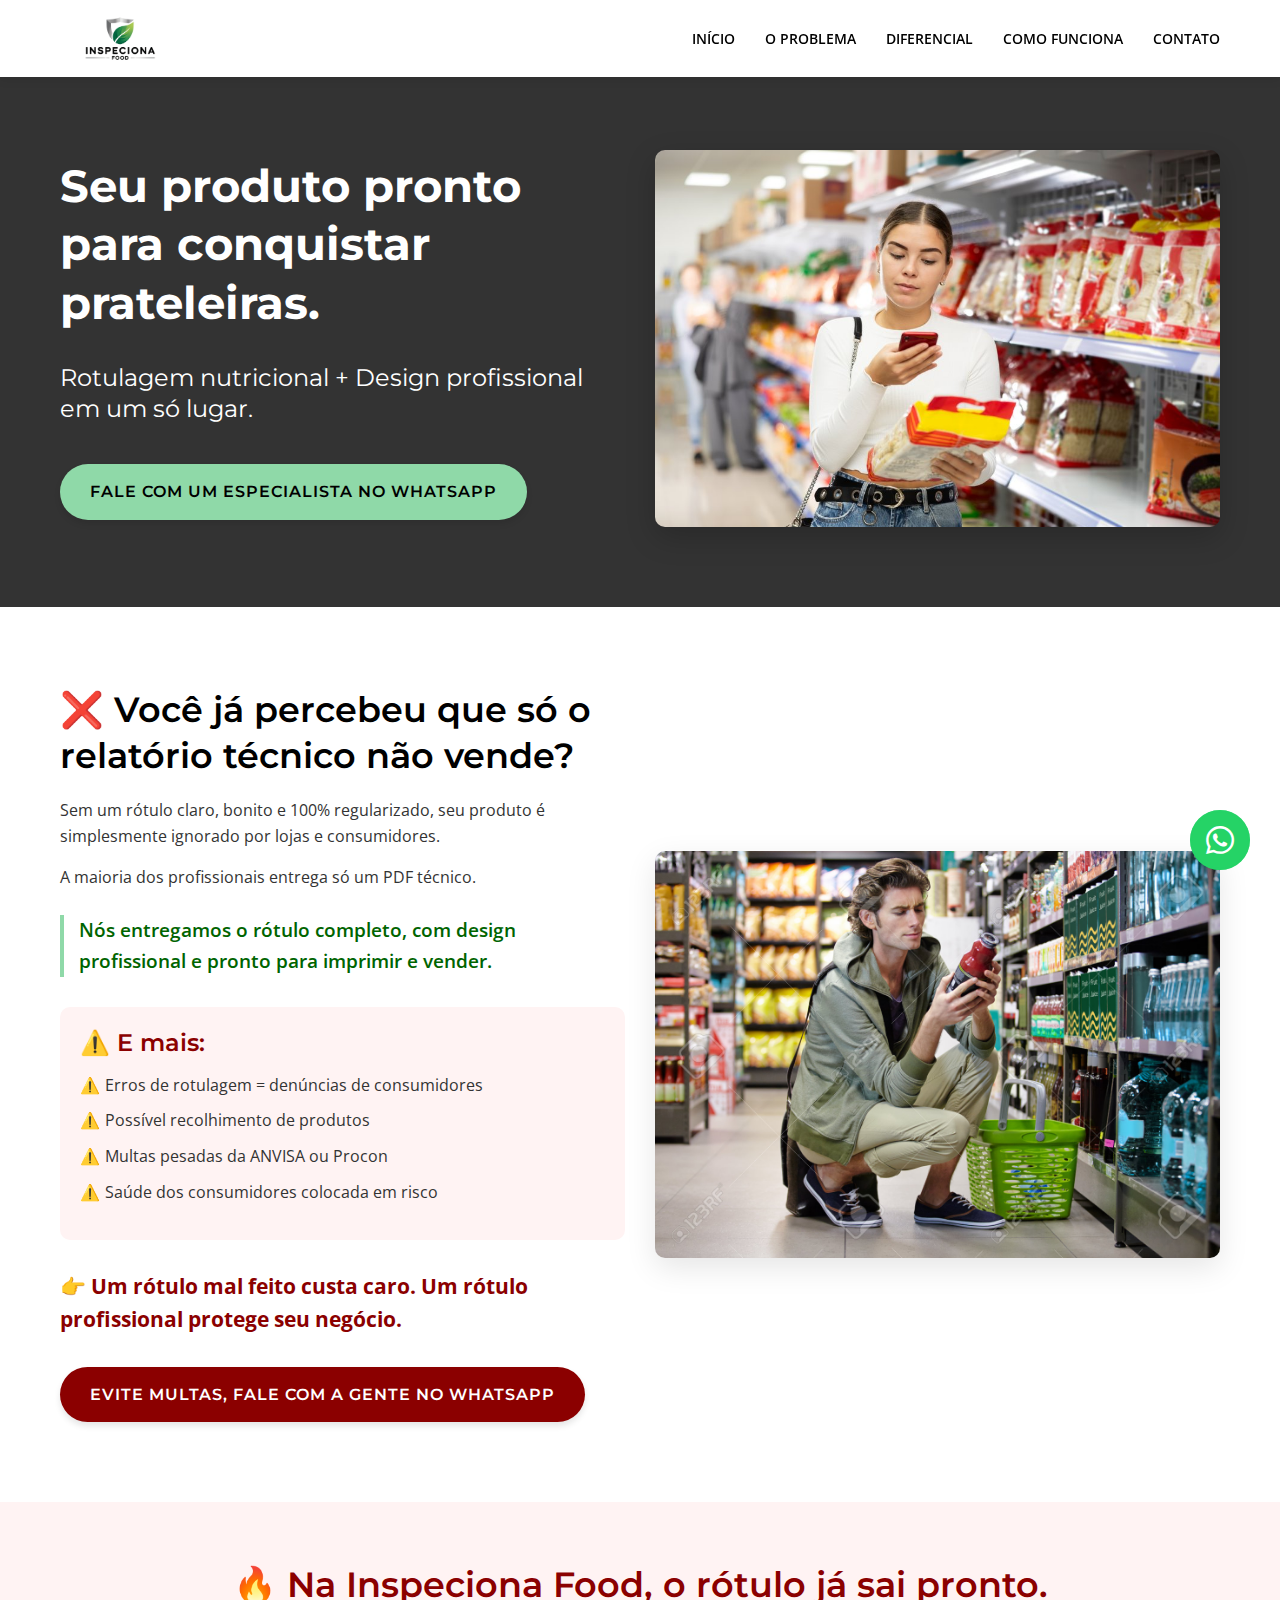
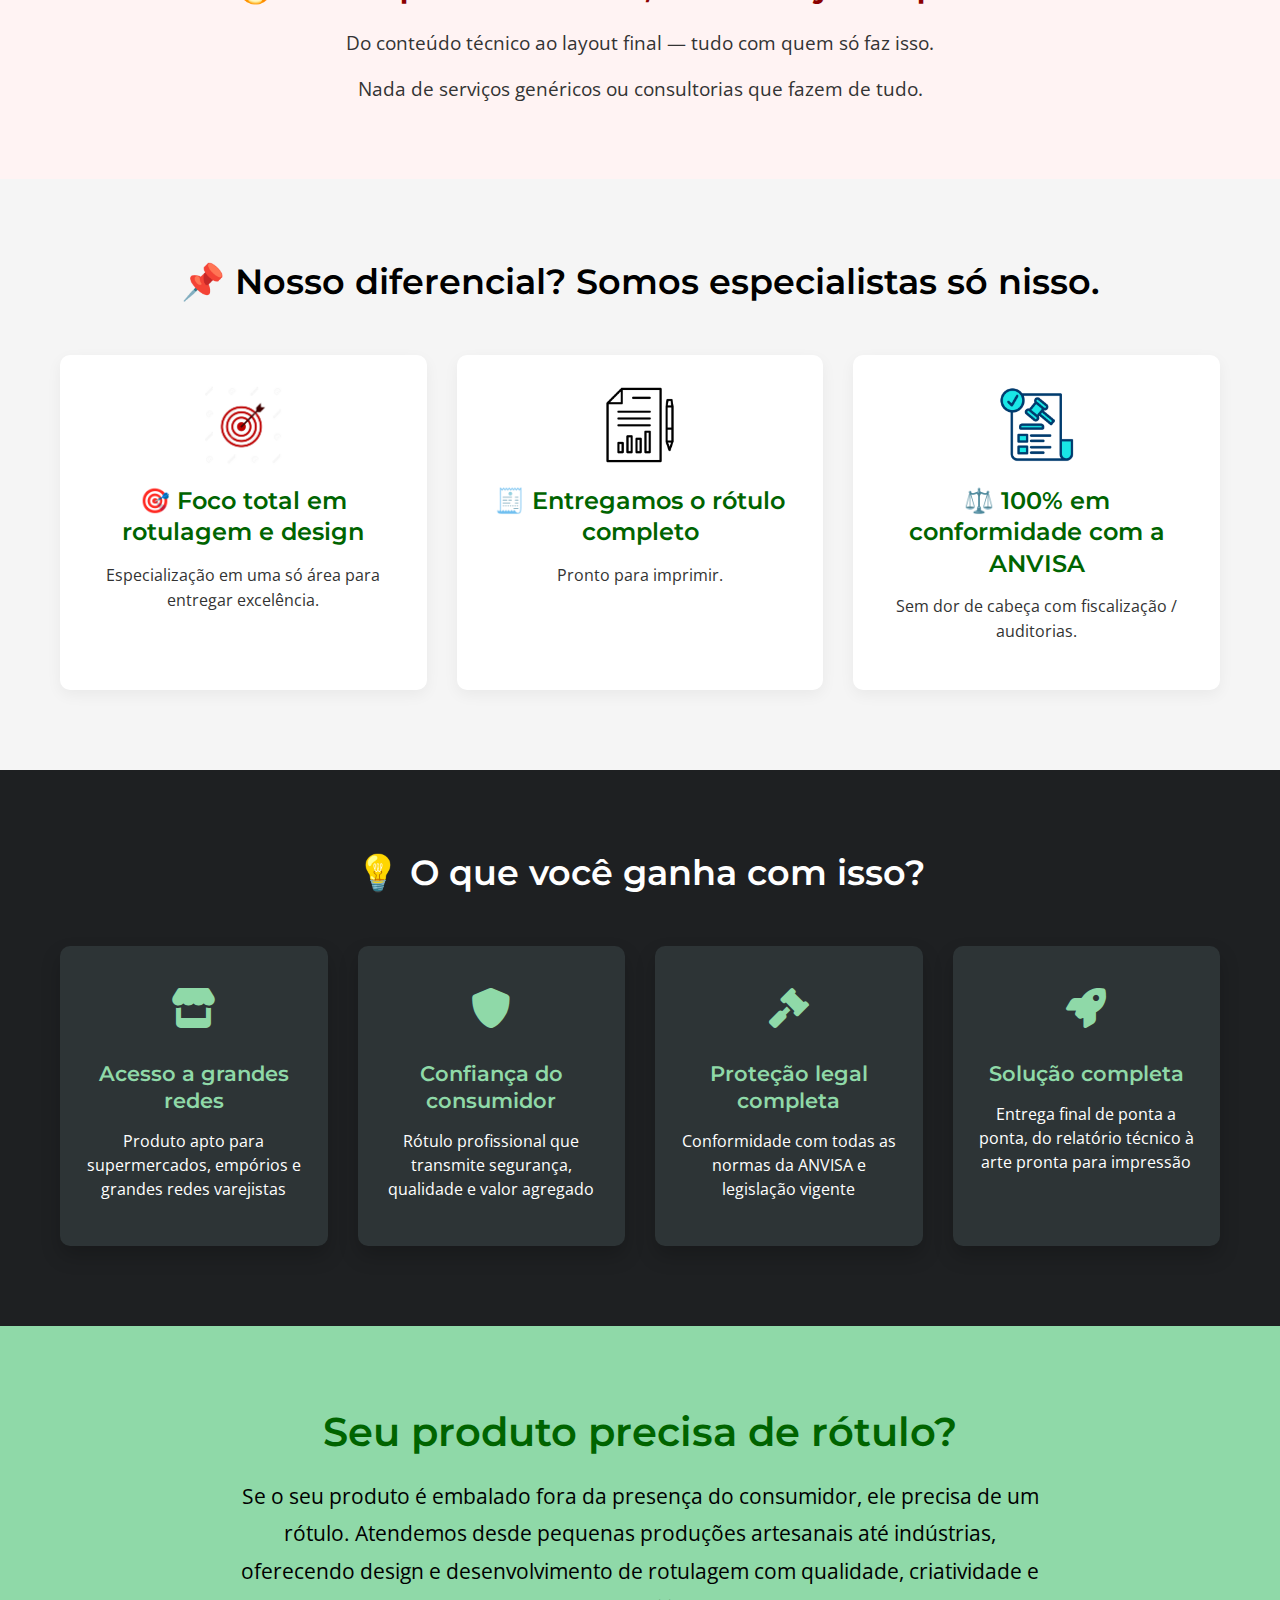
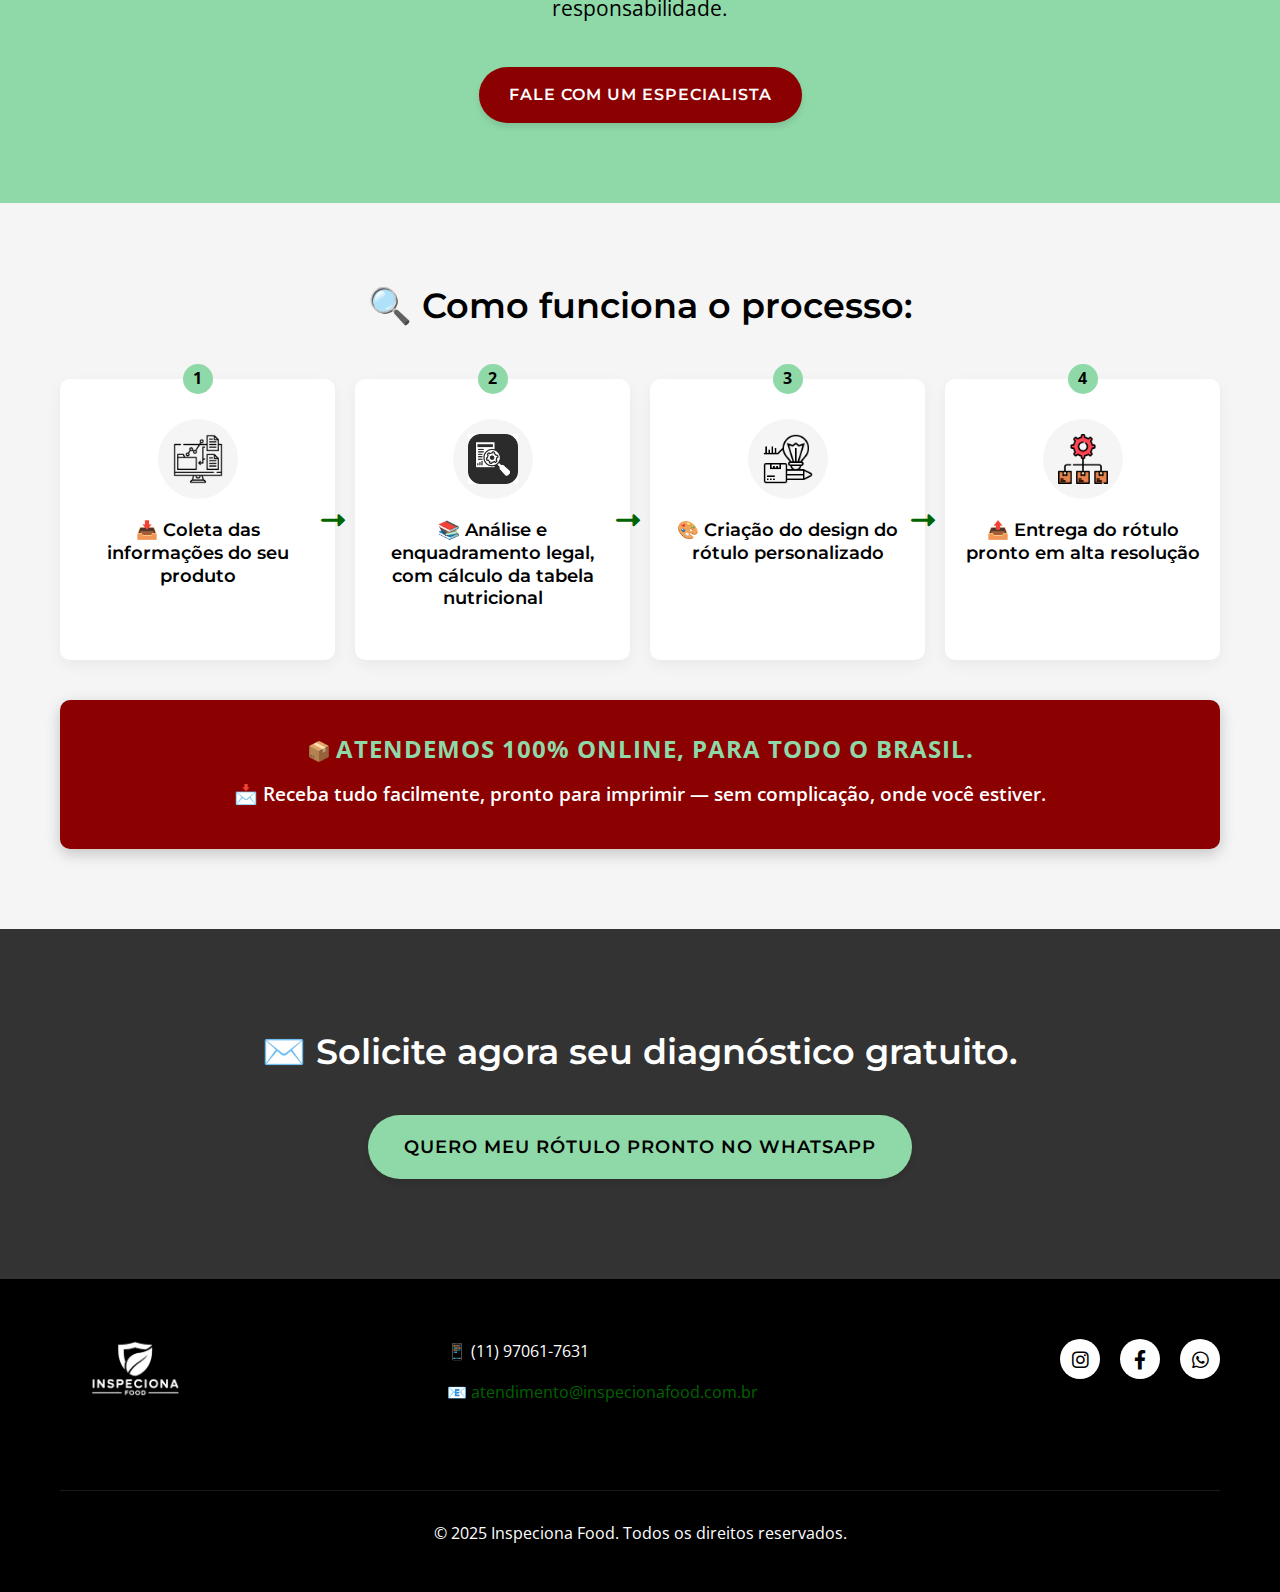
<file: index.html>
<!DOCTYPE html>
<html lang="pt-BR">
<head>
    <meta charset="UTF-8">
    <meta name="viewport" content="width=device-width, initial-scale=1.0">
	<link rel="icon" href="assets/img/favicon.png" type="image/png">

	<title>Inspeciona Food | Rotulagem Nutricional Profissional + Design</title>
	<meta name="description" content="Seu rótulo pronto para vender: Rotulagem nutricional, design profissional e conformidade 100% com a legislação. Atendimento online para todo o Brasil.">
	<meta name="keywords" content="rotulagem nutricional, design de rótulos, conformidade ANVISA, rótulo alimentos, rótulo personalizado, rótulo produto artesanal, rotulagem Brasil, Inspeciona Food, Serviço de rotulagem">
	<meta name="robots" content="index, follow">
	<meta name="author" content="Inspeciona Food">
	<meta name="language" content="pt-BR">
	<meta property="og:title" content="Inspeciona Food | Rótulo Nutricional Pronto para Vender">
	<meta property="og:description" content="Design profissional + rotulagem com 100% de conformidade com a legislação. Entrega pronta para impressão.">
	<meta property="og:image" content="https://inspecionafood.com.br/assets/img/logo-fundo.png">
	<meta property="og:url" content="https://inspecionafood.com.br/">
	<meta property="og:type" content="website">
	<meta name="twitter:card" content="summary_large_image">
	<meta name="twitter:title" content="Inspeciona Food - Rotulagem que Protege e Vende">
	<meta name="twitter:description" content="Rótulo profissional e regularizado pronto para supermercados.">
	<meta name="twitter:image" content="https://inspecionafood.com.br/assets/img/logo-fundo.png">
	<link rel="canonical" href="https://www.inspecionafood.com.br/">

	

    <link rel="stylesheet" href="assets/css/style.css">
    <!-- Font Awesome para ícones -->
    <link rel="stylesheet" href="https://cdnjs.cloudflare.com/ajax/libs/font-awesome/6.0.0/css/all.min.css">
    <!-- Google Fonts -->
    <link rel="preconnect" href="https://fonts.googleapis.com">
    <link rel="preconnect" href="https://fonts.gstatic.com" crossorigin>
    <link href="https://fonts.googleapis.com/css2?family=Montserrat:wght@400;500;600;700&family=Open+Sans:wght@400;600&display=swap" rel="stylesheet">
	
	<!-- Google tag (gtag.js) -->
	<script async src="https://www.googletagmanager.com/gtag/js?id=AW-17165617816"></script>
	<script>
	window.dataLayer = window.dataLayer || [];
	function gtag(){dataLayer.push(arguments);}
	gtag('js', new Date());

	gtag('config', 'AW-17165617816');
	</script>
	
	
</head>
<body>
    <!-- Header Fixo -->
    <header id="header">
        <div class="container">
            <div class="logo">
                <a href="#inicio">
                    <img src="assets/img/logo.png" alt="Inspeciona Food Logo">
                </a>
            </div>
            <nav class="desktop-menu">
                <ul>
                    <li><a href="#inicio">Início</a></li>
                    <li><a href="#problema">O Problema</a></li>
                    <li><a href="#diferencial">Diferencial</a></li>
                    <li><a href="#funciona">Como Funciona</a></li>
                    <li><a href="#contato">Contato</a></li>
                </ul>
            </nav>
            <div class="mobile-menu-icon">
                <span></span>
                <span></span>
                <span></span>
            </div>
        </div>
        <nav class="mobile-menu">
            <ul>
                <li><a href="#inicio">Início</a></li>
                <li><a href="#problema">O Problema</a></li>
                <li><a href="#diferencial">Diferencial</a></li>
                <li><a href="#funciona">Como Funciona</a></li>
                <li><a href="#contato">Contato</a></li>
            </ul>
        </nav>
    </header>

    <!-- Seção Hero -->
    <section id="inicio" class="hero">
        <div class="container">
            <div class="hero-content">
                <div class="hero-text">
                    <h1>Seu produto pronto para conquistar prateleiras.</h1>
                    <h2>Rotulagem nutricional + Design profissional em um só lugar.</h2>
                    <a href="https://wa.me/5511970617631?text=Ol%C3%A1%2C%20tenho%20interesse%20nos%20servi%C3%A7os%20da%20Inspeciona%20Food." class="btn btn-primary pulse">Fale com um especialista no WhatsApp</a>
                </div>
                <div class="hero-image">
                    <img src="assets/img/hero_background.jpg" alt="Produto com rótulo profissional">
                </div>
            </div>
        </div>
    </section>

    <!-- Seção Problema -->
    <section id="problema" class="problema">
        <div class="container">
            <div class="problema-content">
                <div class="problema-text">
                    <h2>❌ Você já percebeu que só o relatório técnico não vende?</h2>
                    <p>Sem um rótulo claro, bonito e 100% regularizado, seu produto é simplesmente ignorado por lojas e consumidores.</p>
                    <p>A maioria dos profissionais entrega só um PDF técnico.</p>
                    <p class="destaque">Nós entregamos o rótulo completo, com design profissional e pronto para imprimir e vender.</p>
                    
                    <div class="alerta">
                        <h3>⚠️ E mais:</h3>
                        <ul>
                            <li>Erros de rotulagem = denúncias de consumidores</li>
                            <li>Possível recolhimento de produtos</li>
                            <li>Multas pesadas da ANVISA ou Procon</li>
                            <li>Saúde dos consumidores colocada em risco</li>
                        </ul>
                    </div>
                    
                    <p class="destaque-final">👉 Um rótulo mal feito custa caro. Um rótulo profissional protege seu negócio.</p>
                    
                    <a href="https://wa.me/5511970617631?text=Ol%C3%A1%2C%20tenho%20interesse%20nos%20servi%C3%A7os%20da%20Inspeciona%20Food." class="btn btn-secondary pulse">Evite multas, fale com a gente no WhatsApp</a>
                </div>
                <div class="problema-image">
                    <img src="assets/img/dor_direta_image.jpg" alt="Cliente com rótulo mal feito">
                </div>
            </div>
        </div>
    </section>

    <!-- Seção Chamada -->
    <section class="chamada">
        <div class="container">
            <h2>🔥 Na Inspeciona Food, o rótulo já sai pronto.</h2>
            <p>Do conteúdo técnico ao layout final — tudo com quem só faz isso.</p>
            <p>Nada de serviços genéricos ou consultorias que fazem de tudo.</p>
        </div>
    </section>

    <!-- Seção Diferencial -->
    <section id="diferencial" class="diferencial">
        <div class="container">
            <h2>📌 Nosso diferencial? Somos especialistas só nisso.</h2>
            
            <div class="diferenciais-grid">
                <div class="diferencial-item">
                    <div class="diferencial-icon">
                        <img src="assets/img/icon_foco.jpg" alt="Ícone de Foco">
                    </div>
                    <h3>🎯 Foco total em rotulagem e design</h3>
                    <p>Especialização em uma só área para entregar excelência.</p>
                </div>
                
                <div class="diferencial-item">
                    <div class="diferencial-icon">
                        <img src="assets/img/icon_entrega.png" alt="Ícone de Entrega">
                    </div>
                    <h3>🧾 Entregamos o rótulo completo</h3>
                    <p>Pronto para imprimir.</p>
                </div>
                
                <div class="diferencial-item">
                    <div class="diferencial-icon">
                        <img src="assets/img/icon_conformidade.png" alt="Ícone de Conformidade">
                    </div>
                    <h3>⚖️ 100% em conformidade com a ANVISA</h3>
                    <p>Sem dor de cabeça com fiscalização / auditorias.</p>
                </div>
            </div>
        </div>
    </section>

    <!-- Seção Resultado - Atualizada com fundo escuro e tópicos personalizados -->
    <section class="resultado dark-bg">
        <div class="container">
            <h2>💡 O que você ganha com isso?</h2>
            
            <div class="resultado-cards">
                <div class="resultado-card">
                    <div class="resultado-icon">
                        <i class="fas fa-store"></i>
                    </div>
                    <h3>Acesso a grandes redes</h3>
                    <p>Produto apto para supermercados, empórios e grandes redes varejistas</p>
                </div>
                
                <div class="resultado-card">
                    <div class="resultado-icon">
                        <i class="fas fa-shield-alt"></i>
                    </div>
                    <h3>Confiança do consumidor</h3>
                    <p>Rótulo profissional que transmite segurança, qualidade e valor agregado</p>
                </div>
                
                <div class="resultado-card">
                    <div class="resultado-icon">
                        <i class="fas fa-gavel"></i>
                    </div>
                    <h3>Proteção legal completa</h3>
                    <p>Conformidade com todas as normas da ANVISA e legislação vigente</p>
                </div>
                
                <div class="resultado-card">
                    <div class="resultado-icon">
                        <i class="fas fa-rocket"></i>
                    </div>
                    <h3>Solução completa</h3>
                    <p>Entrega final de ponta a ponta, do relatório técnico à arte pronta para impressão</p>
                </div>
            </div>
        </div>
    </section>

    <!-- Nova Seção - Rotulagem -->
    <section class="rotulagem-destaque">
        <div class="container">
            <div class="rotulagem-content">
                <h2>Seu produto precisa de rótulo?</h2>
                <p>Se o seu produto é embalado fora da presença do consumidor, ele precisa de um rótulo. Atendemos desde pequenas produções artesanais até indústrias, oferecendo design e desenvolvimento de rotulagem com qualidade, criatividade e responsabilidade.</p>
                <a href="https://wa.me/5511970617631?text=Ol%C3%A1%2C%20tenho%20interesse%20nos%20servi%C3%A7os%20da%20Inspeciona%20Food." class="btn btn-primary pulse">Fale com um especialista</a>
            </div>
        </div>
    </section>

     <!-- Seção Como Funciona - Atualizada com imagens de fluxo -->
    <section id="funciona" class="como-funciona">
        <div class="container">
            <h2>🔍 Como funciona o processo:</h2>
            
            <div class="processo-grid">
                <div class="processo-item">
                    <div class="processo-numero">1</div>
                    <div class="processo-icon">
                        <img src="assets/img/icon_coleta.png" alt="Ícone de Coleta de Dados">
                    </div>
                    <h3>📥 Coleta das informações do seu produto</h3>
                    <div class="processo-seta">
                        <i class="fas fa-long-arrow-alt-right"></i>
                    </div>
                </div>
                
                <div class="processo-item">
                    <div class="processo-numero">2</div>
                    <div class="processo-icon">
                        <img src="assets/img/icon_analise.jpg" alt="Ícone de Análise">
                    </div>
                    <h3>📚 Análise e enquadramento legal, com cálculo da tabela nutricional</h3>
                    <div class="processo-seta">
                        <i class="fas fa-long-arrow-alt-right"></i>
                    </div>
                </div>
                
                <div class="processo-item">
                    <div class="processo-numero">3</div>
                    <div class="processo-icon">
                        <img src="assets/img/icon_design.png" alt="Ícone de Criação">
                    </div>
                    <h3>🎨 Criação do design do rótulo personalizado</h3>
                    <div class="processo-seta">
                        <i class="fas fa-long-arrow-alt-right"></i>
                    </div>
                </div>
                
                <div class="processo-item">
                    <div class="processo-numero">4</div>
                    <div class="processo-icon">
                        <img src="assets/img/icon_entrega_processo.png" alt="Ícone de Entrega">
                    </div>
                    <h3>📤 Entrega do rótulo pronto em alta resolução</h3>
                </div>
            </div>
            
            <div class="processo-rodape-destaque">
                <p>📦 <span class="highlight-text">Atendemos 100% online, para todo o Brasil.</span></p>
                <p>📩 Receba tudo facilmente, pronto para imprimir — sem complicação, onde você estiver.</p>
            </div>
        </div>
    </section>

    <!-- Seção CTA Final -->
    <section id="contato" class="cta-final">
        <div class="container">
            <h2>✉️ Solicite agora seu diagnóstico gratuito.</h2>
            <a href="https://wa.me/5511970617631?text=Ol%C3%A1%2C%20tenho%20interesse%20nos%20servi%C3%A7os%20da%20Inspeciona%20Food." class="btn btn-primary btn-large pulse">Quero meu rótulo pronto no WhatsApp</a>
        </div>
    </section>

    <!-- Rodapé -->
    <footer>
        <div class="container">
            <div class="footer-content">
                <div class="footer-logo">
                    <img src="assets/img/logo.png" alt="Inspeciona Food Logo">
                </div>
                
                <div class="footer-contato">
                    <p>📱 (11) 97061-7631</p>
                    <p>📧 <a href="mailto:atendimento@inspecionafood.com.br">atendimento@inspecionafood.com.br</a></p>

                </div>
                
                <div class="footer-social">
					<a href="https://instagram.com/inspecionafood/" class="social-icon" target="_blank" rel="noopener noreferrer"><i class="fab fa-instagram"></i></a>
					<a href="https://facebook.com/inspecionafood/" class="social-icon" target="_blank" rel="noopener noreferrer"><i class="fab fa-facebook-f"></i></a>
                    <a href="https://wa.me/5511970617631?text=Ol%C3%A1%2C%20tenho%20interesse%20nos%20servi%C3%A7os%20da%20Inspeciona%20Food." class="social-icon"><i class="fab fa-whatsapp"></i></a>
                </div>
            </div>
            
            <div class="footer-copyright">
                <p>&copy; 2025 Inspeciona Food. Todos os direitos reservados.</p>
            </div>
        </div>
    </footer>

    <!-- Botão WhatsApp Flutuante -->
    <a href="https://wa.me/5511970617631?text=Ol%C3%A1%2C%20tenho%20interesse%20nos%20servi%C3%A7os%20da%20Inspeciona%20Food." class="whatsapp-float">
        <i class="fab fa-whatsapp"></i>
    </a>

    <!-- JavaScript -->
    <script src="assets/js/script.js"></script>
</body>
</html>
</file>
<file: assets/css/style.css>
/* 
* Inspeciona Food - Estilo Principal
* Desenvolvido para garantir responsividade e identidade visual consistente
*/

/* Variáveis de cores conforme paleta fornecida */
:root {
    --mint-green: #8FD9A8;
    --dark-red: #8B0000;
    --sage-green: #BCB88A;
    --deep-green: #006400;
    --earth-brown: #8B4513;
    --black: #000000;
    --light-gray: #F5F5F5;
    --white: #FFFFFF;
    --accent-orange: #FF8C00;
    
    /* Cores adicionais para UI */
    --light-red: #FFF3F3;
    --medium-gray: #E0E0E0;
    --dark-gray: #333333;
    --hover-green: #7AC78F;
    --hover-red: #A50000;
    --dark-bg: #1E2022;
    --dark-card: #2D3436;
}

/* Reset e estilos base */
* {
    margin: 0;
    padding: 0;
    box-sizing: border-box;
}

html {
    scroll-behavior: smooth;
}

body {
    font-family: 'Open Sans', sans-serif;
    font-size: 16px;
    line-height: 1.6;
    color: var(--dark-gray);
    background-color: var(--white);
}

.container {
    width: 100%;
    max-width: 1200px;
    margin: 0 auto;
    padding: 0 20px;
}

img {
    max-width: 100%;
    height: auto;
    display: block;
}

h1, h2, h3, h4, h5, h6 {
    font-family: 'Montserrat', sans-serif;
    margin-bottom: 20px;
    line-height: 1.3;
    color: var(--black);
}

h1 {
    font-size: 2.8rem;
    font-weight: 700;
}

h2 {
    font-size: 2.2rem;
    font-weight: 600;
}

h3 {
    font-size: 1.5rem;
    font-weight: 600;
}

p {
    margin-bottom: 15px;
}

ul {
    list-style-position: inside;
    margin-bottom: 15px;
}

a {
    text-decoration: none;
    color: var(--deep-green);
    transition: all 0.3s ease;
}

a:hover {
    color: var(--mint-green);
}

section {
    padding: 80px 0;
}

/* Estilos para botões personalizados */
.btn {
    display: inline-block;
    padding: 15px 30px;
    border-radius: 50px;
    font-family: 'Montserrat', sans-serif;
    font-weight: 600;
    text-align: center;
    text-transform: uppercase;
    letter-spacing: 1px;
    transition: all 0.3s ease;
    cursor: pointer;
    border: none;
    box-shadow: 0 4px 6px rgba(0, 0, 0, 0.1);
}

.btn-primary {
    background-color: var(--mint-green);
    color: var(--black);
}

.btn-primary:hover {
    background-color: var(--hover-green);
    transform: translateY(-3px);
    box-shadow: 0 6px 12px rgba(0, 0, 0, 0.15);
    color: var(--black); /* Corrigido: mantém o texto escuro no hover */
}

.btn-secondary {
    background-color: var(--dark-red);
    color: var(--white);
}

.btn-secondary:hover {
    background-color: var(--hover-red);
    transform: translateY(-3px);
    box-shadow: 0 6px 12px rgba(0, 0, 0, 0.15);
    color: var(--white); /* Corrigido: mantém o texto branco no hover */
}

.btn-large {
    padding: 18px 36px;
    font-size: 1.1rem;
}

/* Animação de pulso para botões */
@keyframes pulse {
    0% {
        transform: scale(1);
    }
    50% {
        transform: scale(1.05);
    }
    100% {
        transform: scale(1);
    }
}

.pulse {
    animation: pulse 2s infinite;
}

/* Header e navegação */
#header {
    position: fixed;
    top: 0;
    left: 0;
    width: 100%;
    background-color: var(--white);
    box-shadow: 0 2px 10px rgba(0, 0, 0, 0.1);
    z-index: 1000;
    padding: 15px 0;
}

#header .container {
    display: flex;
    justify-content: space-between;
    align-items: center;
}

.logo img {
    max-width: 120px;
    height: auto;
}

.desktop-menu ul {
    display: flex;
    list-style: none;
    margin: 0;
}

.desktop-menu li {
    margin-left: 30px;
}

.desktop-menu a {
    color: var(--black);
    font-weight: 600;
    font-size: 0.9rem;
    text-transform: uppercase;
    position: relative;
}

.desktop-menu a:after {
    content: '';
    position: absolute;
    width: 0;
    height: 2px;
    bottom: -5px;
    left: 0;
    background-color: var(--mint-green);
    transition: width 0.3s ease;
}

.desktop-menu a:hover:after {
    width: 100%;
}

.mobile-menu-icon {
    display: none;
    flex-direction: column;
    cursor: pointer;
}

.mobile-menu-icon span {
    display: block;
    width: 25px;
    height: 3px;
    background-color: var(--black);
    margin-bottom: 5px;
    transition: all 0.3s ease;
}

.mobile-menu {
    display: none;
    position: absolute;
    top: 100%;
    left: 0;
    width: 100%;
    background-color: var(--white);
    box-shadow: 0 5px 10px rgba(0, 0, 0, 0.1);
    padding: 20px 0;
    z-index: 999;
}

.mobile-menu ul {
    list-style: none;
    margin: 0;
    padding: 0;
}

.mobile-menu li {
    padding: 10px 20px;
    text-align: center;
}

.mobile-menu a {
    color: var(--black);
    font-weight: 600;
    font-size: 1rem;
    text-transform: uppercase;
}

/* Seção Hero */
.hero {
    padding-top: 150px;
    background-color: var(--dark-gray);
    color: var(--white);
    position: relative;
}

.hero-content {
    display: flex;
    align-items: center;
    justify-content: space-between;
    flex-wrap: wrap;
}

.hero-text {
    flex: 1;
    padding-right: 30px;
    min-width: 300px;
}

.hero-text h1, .hero-text h2 {
    color: var(--white);
    margin-bottom: 30px;
}

.hero-text h2 {
    font-size: 1.5rem;
    font-weight: 400;
    margin-bottom: 40px;
}

.hero-image {
    flex: 1;
    min-width: 300px;
    border-radius: 10px;
    overflow: hidden;
    box-shadow: 0 10px 30px rgba(0, 0, 0, 0.2);
}

/* Seção Problema */
.problema {
    background-color: var(--white);
}

.problema-content {
    display: flex;
    align-items: center;
    justify-content: space-between;
    flex-wrap: wrap;
}

.problema-text {
    flex: 1;
    padding-right: 30px;
    min-width: 300px;
}

.problema-image {
    flex: 1;
    min-width: 300px;
    border-radius: 10px;
    overflow: hidden;
    box-shadow: 0 10px 30px rgba(0, 0, 0, 0.1);
}

.destaque {
    font-size: 1.2rem;
    font-weight: 600;
    color: var(--deep-green);
    margin: 25px 0;
    padding-left: 15px;
    border-left: 4px solid var(--mint-green);
}

.destaque-final {
    font-size: 1.3rem;
    font-weight: 700;
    color: var(--dark-red);
    margin: 30px 0;
}

.alerta {
    background-color: var(--light-red);
    padding: 20px;
    border-radius: 10px;
    margin: 30px 0;
}

.alerta h3 {
    color: var(--dark-red);
    margin-bottom: 15px;
}

.alerta ul {
    list-style-type: none;
}

.alerta li {
    margin-bottom: 10px;
    padding-left: 25px;
    position: relative;
}

.alerta li:before {
    content: "⚠️";
    position: absolute;
    left: 0;
    top: 0;
}

/* Seção Chamada */
.chamada {
    background-color: var(--light-red);
    text-align: center;
    padding: 60px 0;
}

.chamada h2 {
    color: var(--dark-red);
    margin-bottom: 20px;
}

.chamada p {
    font-size: 1.2rem;
    max-width: 800px;
    margin: 0 auto 15px;
}

/* Seção Diferencial */
.diferencial {
    background-color: var(--light-gray);
    text-align: center;
}

.diferencial h2 {
    margin-bottom: 50px;
}

.diferenciais-grid {
    display: flex;
    justify-content: space-between;
    flex-wrap: wrap;
    gap: 30px;
}

.diferencial-item {
    flex: 1;
    min-width: 250px;
    background-color: var(--white);
    padding: 30px;
    border-radius: 10px;
    box-shadow: 0 5px 15px rgba(0, 0, 0, 0.05);
    transition: transform 0.3s ease;
}

.diferencial-item:hover {
    transform: translateY(-10px);
}

.diferencial-icon {
    width: 80px;
    height: 80px;
    margin: 0 auto 20px;
    display: flex;
    align-items: center;
    justify-content: center;
}

.diferencial-icon img {
    max-width: 100%;
    max-height: 100%;
}

.diferencial-item h3 {
    color: var(--deep-green);
    margin-bottom: 15px;
}

/* Seção Resultado - Atualizada com fundo escuro e cards */
.resultado {
    background-color: var(--white);
    text-align: center;
    padding: 80px 0;
}

.resultado.dark-bg {
    background-color: var(--dark-bg);
    color: var(--white);
}

.resultado.dark-bg h2 {
    color: var(--white);
    margin-bottom: 50px;
}

.resultado-cards {
    display: flex;
    flex-wrap: wrap;
    justify-content: center;
    gap: 30px;
    margin-top: 40px;
}

.resultado-card {
    flex: 1;
    min-width: 250px;
    max-width: 300px;
    background-color: var(--dark-card);
    border-radius: 10px;
    padding: 30px 20px;
    box-shadow: 0 10px 20px rgba(0, 0, 0, 0.2);
    transition: transform 0.3s ease;
    color: var(--white);
    text-align: center;
}

.resultado-card:hover {
    transform: translateY(-10px);
}

.resultado-icon {
    font-size: 2.5rem;
    color: var(--mint-green);
    margin-bottom: 20px;
}

.resultado-card h3 {
    color: var(--mint-green);
    font-size: 1.3rem;
    margin-bottom: 15px;
}

.resultado-card p {
    font-size: 1rem;
    line-height: 1.5;
}

/* Seção de Depoimentos */
.depoimentos {
    background-color: var(--medium-gray);
    padding: 80px 0;
    text-align: center;
}

.depoimentos h2 {
    margin-bottom: 50px;
}

.depoimentos-grid {
    display: flex;
    flex-wrap: wrap;
    justify-content: center;
    gap: 30px;
}

.depoimento-item {
    flex: 1;
    min-width: 280px;
    max-width: 350px;
    background-color: var(--white);
    border-radius: 10px;
    padding: 30px 20px;
    box-shadow: 0 5px 15px rgba(0, 0, 0, 0.1);
    transition: transform 0.3s ease;
    text-align: center;
    position: relative;
}

.depoimento-item:hover {
    transform: translateY(-10px);
}

.depoimento-foto {
    width: 120px;
    height: 120px;
    margin: -60px auto 20px;
    border-radius: 50%;
    overflow: hidden;
    border: 5px solid var(--white);
    box-shadow: 0 5px 15px rgba(0, 0, 0, 0.1);
}

.depoimento-foto img {
    width: 100%;
    height: 100%;
    object-fit: cover;
}

.depoimento-estrelas {
    color: var(--accent-orange);
    font-size: 1.2rem;
    margin-bottom: 20px;
}

.depoimento-texto {
    font-style: italic;
    margin-bottom: 20px;
    color: var(--dark-gray);
}

.depoimento-autor h4 {
    font-weight: 700;
    margin-bottom: 5px;
    color: var(--deep-green);
}

.depoimento-autor p {
    font-size: 0.9rem;
    color: var(--dark-gray);
}

/* Seção Áreas de Atuação */
.areas-atuacao {
    background-color: var(--light-gray);
    padding: 80px 0;
    text-align: center;
}

.areas-atuacao h2 {
    margin-bottom: 50px;
}

.areas-grid {
    display: flex;
    flex-wrap: wrap;
    justify-content: center;
    gap: 20px;
}

.area-item {
    width: 180px;
    height: 180px;
    background-color: var(--white);
    border-radius: 10px;
    display: flex;
    flex-direction: column;
    align-items: center;
    justify-content: center;
    padding: 20px;
    box-shadow: 0 5px 15px rgba(0, 0, 0, 0.05);
    transition: all 0.3s ease;
}

.area-item:hover {
    transform: translateY(-5px);
    background-color: var(--mint-green);
    color: var(--white);
}

.area-item i {
    font-size: 2.5rem;
    margin-bottom: 15px;
    color: var(--deep-green);
}

.area-item:hover i {
    color: var(--white);
}

.area-item p {
    font-weight: 600;
    margin-bottom: 0;
    text-align: center;
}

/* Seção Como Funciona - Atualizada com fluxo visual */
.como-funciona {
    background-color: var(--light-gray);
    text-align: center;
}

.como-funciona h2 {
    margin-bottom: 50px;
}

.processo-grid {
    display: flex;
    justify-content: space-between;
    flex-wrap: wrap;
    gap: 20px;
    margin-bottom: 40px;
    position: relative;
}

.processo-item {
    flex: 1;
    min-width: 220px;
    background-color: var(--white);
    padding: 30px 20px;
    border-radius: 10px;
    box-shadow: 0 5px 15px rgba(0, 0, 0, 0.05);
    position: relative;
    z-index: 1;
}

.processo-numero {
    position: absolute;
    top: -15px;
    left: 50%;
    transform: translateX(-50%);
    width: 30px;
    height: 30px;
    background-color: var(--mint-green);
    color: var(--black);
    border-radius: 50%;
    display: flex;
    align-items: center;
    justify-content: center;
    font-weight: 700;
}

.processo-icon {
    width: 80px;
    height: 80px;
    margin: 10px auto 20px;
    display: flex;
    align-items: center;
    justify-content: center;
    background-color: var(--light-gray);
    border-radius: 50%;
    padding: 15px;
}

.processo-icon img {
    max-width: 100%;
    max-height: 100%;
    object-fit: contain;
}

.processo-item h3 {
    font-size: 1.1rem;
}

.processo-seta {
    position: absolute;
    right: -10px;
    top: 50%;
    transform: translateY(-50%);
    font-size: 1.5rem;
    color: var(--deep-green);
    z-index: 2;
}

.processo-rodape {
    background-color: var(--mint-green);
    padding: 30px;
    border-radius: 10px;
    margin-top: 30px;
}

.processo-rodape p {
    font-size: 1.1rem;
    font-weight: 600;
    margin-bottom: 10px;
}

/* Seção CTA Final */
.cta-final {
    background-color: var(--dark-gray);
    color: var(--white);
    text-align: center;
    padding: 100px 0;
}

.cta-final h2 {
    color: var(--white);
    margin-bottom: 40px;
}

/* Rodapé */
footer {
    background-color: var(--black);
    color: var(--white);
    padding: 60px 0 30px;
}

.footer-content {
    display: flex;
    justify-content: space-between;
    flex-wrap: wrap;
    margin-bottom: 40px;
}

.footer-logo {
    flex: 1;
    min-width: 200px;
    margin-bottom: 30px;
}

.footer-logo img {
    max-width: 150px;
    filter: brightness(0) invert(1);
}

.footer-contato {
    flex: 1;
    min-width: 200px;
    margin-bottom: 30px;
}

.footer-social {
    flex: 1;
    min-width: 200px;
    display: flex;
    justify-content: flex-end;
    gap: 20px;
}

.social-icon {
    width: 40px;
    height: 40px;
    background-color: var(--white);
    color: var(--black);
    border-radius: 50%;
    display: flex;
    align-items: center;
    justify-content: center;
    font-size: 1.2rem;
    transition: all 0.3s ease;
}

.social-icon:hover {
    background-color: var(--mint-green);
    color: var(--black);
    transform: translateY(-5px);
}

.footer-copyright {
    text-align: center;
    padding-top: 30px;
    border-top: 1px solid rgba(255, 255, 255, 0.1);
}

.whatsapp-float {
    position: fixed;
    bottom: 30px;
    right: 30px;
    width: 60px;
    height: 60px;
    background-color: #25D366;
    color: white; /* garante que o ícone não herde cor de hover */
    border-radius: 50%;
    display: flex;
    align-items: center;
    justify-content: center;
    font-size: 2rem;
    box-shadow: 0 0 0 0 rgba(37, 211, 102, 0.7);
    animation: pulse-glow 2s infinite;
    z-index: 999;
    transition: transform 0.3s ease, box-shadow 0.3s ease;
    position: fixed;
}

@keyframes pulse-glow {
    0% {
        box-shadow: 0 0 0 0 rgba(37, 211, 102, 0.7);
    }
    50% {
        box-shadow: 0 0 0 15px rgba(37, 211, 102, 0);
    }
    100% {
        box-shadow: 0 0 0 0 rgba(37, 211, 102, 0);
    }
}

.whatsapp-float::after {
    content: "";
    position: absolute;
    width: 100%;
    height: 100%;
    border-radius: 50%;
    animation: rays 2s linear infinite;
    border: 2px solid rgba(37, 211, 102, 0.6);
    top: 0;
    left: 0;
    box-sizing: border-box;
    pointer-events: none;
    transition: opacity 0.3s ease;
}

@keyframes rays {
    0% {
        transform: scale(1);
        opacity: 0.8;
    }
    100% {
        transform: scale(2);
        opacity: 0;
    }
}

.whatsapp-float:hover {
    transform: scale(1.1);
    animation: none; /* remove a glow no hover */
    box-shadow: none; /* remove sombra expandida */
}

.whatsapp-float:hover::after {
    animation: none; /* remove riscos */
    opacity: 0; /* garante sumiço visual */
}

.whatsapp-float i {
    color: white !important;
    z-index: 1;
}



/* Media Queries para Responsividade */
@media (max-width: 992px) {
    h1 {
        font-size: 2.4rem;
    }
    
    h2 {
        font-size: 1.8rem;
    }
    
    section {
        padding: 60px 0;
    }
    
    .hero-text, .problema-text {
        padding-right: 0;
        margin-bottom: 40px;
    }
    
    .processo-seta {
        display: none;
    }
    
    .area-item {
        width: 150px;
        height: 150px;
    }
}

@media (max-width: 768px) {
    .desktop-menu {
        display: none;
    }
    
    .mobile-menu-icon {
        display: flex;
    }
    
    .hero-content, .problema-content {
        flex-direction: column;
    }
    
    .hero-image, .problema-image {
        order: -1;
        margin-bottom: 30px;
    }
    
    .diferenciais-grid {
        flex-direction: column;
    }
    
    .footer-content {
        flex-direction: column;
        text-align: center;
    }
    
    .footer-social {
        justify-content: center;
        margin-top: 20px;
    }
    
    .btn {
        display: block;
        width: 100%;
    }
    
    .depoimentos-grid {
        flex-direction: column;
        align-items: center;
    }
    
    .depoimento-item {
        margin-top: 60px;
        width: 90%;
    }
    
    .area-item {
        width: 130px;
        height: 130px;
        padding: 15px;
    }
    
    .area-item i {
        font-size: 2rem;
    }
    
    .area-item p {
        font-size: 0.9rem;
    }
}

@media (max-width: 480px) {
    h1 {
        font-size: 2rem;
    }
    
    h2 {
        font-size: 1.6rem;
    }
    
    section {
        padding: 40px 0;
    }
    
    .hero {
        padding-top: 120px;
    }
    
    .whatsapp-float {
        width: 50px;
        height: 50px;
        font-size: 1.5rem;
        bottom: 20px;
        right: 20px;
    }
    
    .area-item {
        width: 110px;
        height: 110px;
        padding: 10px;
    }
    
    .area-item i {
        font-size: 1.8rem;
        margin-bottom: 10px;
    }
    
    .area-item p {
        font-size: 0.8rem;
    }
    
    .depoimento-foto {
        width: 100px;
        height: 100px;
        margin-top: -50px;
    }
}


/* Nova Seção - Rotulagem Destaque */
.rotulagem-destaque {
    background-color: var(--mint-green);
    color: var(--black);
    text-align: center;
    padding: 80px 0;
}

.rotulagem-destaque .rotulagem-content {
    max-width: 800px;
    margin: 0 auto;
}

.rotulagem-destaque h2 {
    color: var(--deep-green);
    font-size: 2.5rem;
    margin-bottom: 20px;
}

.rotulagem-destaque p {
    font-size: 1.3rem;
    line-height: 1.8;
    margin-bottom: 40px;
}

.rotulagem-destaque .btn {
    background-color: var(--dark-red);
    color: var(--white);
}

.rotulagem-destaque .btn:hover {
    background-color: var(--hover-red);
}

/* Destaque para o rodapé do processo */
.processo-rodape-destaque {
    background-color: var(--dark-red);
    padding: 30px;
    border-radius: 10px;
    margin-top: 30px;
    color: var(--white);
    font-size: 1.2rem;
    font-weight: 600;
    text-align: center;
    box-shadow: 0 5px 15px rgba(0, 0, 0, 0.2);
}

.processo-rodape-destaque p {
    margin-bottom: 10px;
}

.processo-rodape-destaque .highlight-text {
    color: var(--mint-green);
    font-size: 1.5rem;
    font-weight: 700;
    text-transform: uppercase;
    letter-spacing: 1px;
}

@media (max-width: 768px) {
    .rotulagem-destaque h2 {
        font-size: 2rem;
    }
    .rotulagem-destaque p {
        font-size: 1.1rem;
    }
    .processo-rodape-destaque {
        font-size: 1rem;
    }
    .processo-rodape-destaque .highlight-text {
        font-size: 1.2rem;
    }
}
</file>
